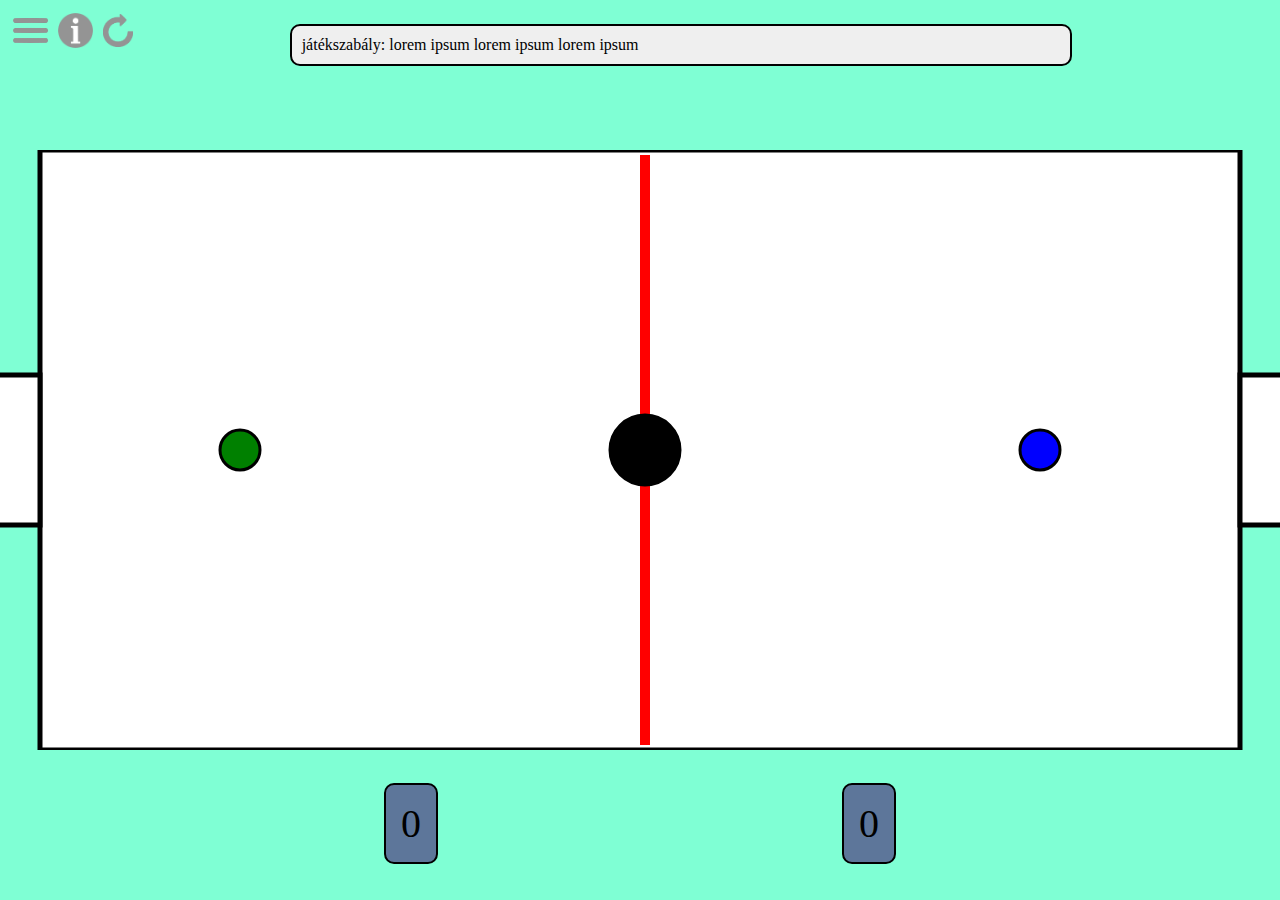
<file: index.html>
<!DOCTYPE html>
<html lang="en">
<head>
    <meta charset="UTF-8">
    <meta http-equiv="X-UA-Compatible" content="IE=edge">
    <meta name="viewport" content="width=device-width, initial-scale=1.0">
    <title>chess bitch</title>
    <link rel="stylesheet" href="style.css">
</head>
<body>
    <div id="headerLine">
        <button id="options" onclick="CloseSlider()" title="open setting"></button>
        <button id="info" onclick="ShowInfo()" title="game rules"></button>
        <button id="restart" onclick="Restart()" title="restart game"></button>
        <p id="rulez">játékszabály: lorem ipsum lorem ipsum lorem ipsum</p>
    </div>
    <div id="sliderBox">
        <p>1/friction:</p>
        <input type="range" id="slidiness" min="0.9" max="1" value="0.98" step="0.01">
        <p id="slidinessValue">0.98</p>

        <p>wall bounciness:</p>
        <input type="range" id="wallBounciness" min="0.2" max="10" value="0.5" step="0.01">
        <p id="wallBouncinessValue">0.5</p>

        <p>acceleration:</p>
        <input type="range" id="acceleration" min="0.1" max="5" value="0.7" step="0.01">
        <p id="accelerationValue">0.7</p>

        <p>ball mass:</p>
        <input type="range" id="ballMass" min="0.1" max="0.5" value="0.3" step="0.01">
        <p id="ballMassValue">0.3</p>

        <p>ball size:</p>
        <input type="range" id="ballSize" min="20" max="50" value="35" step="1">
        <p id="ballSizeValue">35</p>

        <p>boost Value [multiplier]:</p>
        <input type="range" id="boostValue" min="0.5" max="5" value="2" step="0.1">
        <p id="boostValueValue">2</p>

        <p>dash cooldown[ms]:</p>
        <input type="range" id="coolDown" min="1000" max="10000" value="500" step="10">
        <p id="coolDownValue">500</p>

        <button id="resetButton" onclick="ResetAdjustables()">Reset</button>
    </div>

    <svg id="table" width="1290" height="600">
        <rect id="board" width="1200" height="600" x="45" stroke="black" stroke-width="5" fill="white"></rect>
        <rect id="goal1" width="45" height="150" y="225" stroke="black" stroke-width="5" fill="white"></rect>
        <rect id="goal2" width="45" height="150" x="1245" y="225" stroke="black" stroke-width="5" fill="white"></rect>
        <rect id="middleline" width="10" height="590" x="645" y="5" fill="red" outline="none"></rect>

        <circle id="player1" cx="245" cy="300" r="20" stroke="black" stroke-width="3" fill="green"/>
        <circle id="player2" cx="1045" cy="300" r="20" stroke="black" stroke-width="3" fill="blue"/>
        <circle id="ball" cx="650" cy="300" r="35" stroke="black" stroke-width="3" fill="black"/>

        <line id="arrow1" x1="0" y1="0" x2="0" y2="0" stroke-width="7" marker-end='url(#head)'/>
        <line id="arrow2" x1="0" y1="0" x2="0" y2="0" stroke-width="7" marker-end='url(#head2)'/>
        <defs>
            <marker 
              id='head' 
              orient="auto" 
              markerWidth='3' 
              markerHeight='4' 
              refX='0.1' 
              refY='2'
            >
              <path d='M0,0 V4 L2,2 Z' fill="green" stroke="black" stroke-width = "0.7"/>
            </marker>
        </defs>
        
        <defs>
        <marker 
            id='head2' 
            orient="auto" 
            markerWidth='3' 
            markerHeight='4' 
            refX='0.1' 
            refY='2'
        >
            <path d='M0,0 V4 L2,2 Z' fill="blue" stroke="black" stroke-width = "0.7"/>
        </marker>
    </defs>
    </svg>
    <div id="points">
        <p id="player1Points">1</p>
        <p id="player2Points">2</p>
    </div>
</body>
<script src="logic.js"></script>
</html>
</file>
<file: style.css>
svg{
    margin: 0;
    position: absolute;
    top: 50%;
    left: 50%;
    -ms-transform: translate(-50%, -50%);
    transform: translate(-50%, -50%);
}
body{
    background-color:aquamarine;
}
line {
    display: none;
}

#sliderBox{
    width: 11%;
    height: 95vh;
    background-color: rgb(165, 200, 200);
    border: 2px solid black;
    border-radius: 15px;
    margin: 5px;
    text-align: center;
}
#headerLine{
    height: 5vh;
}

#options {
    height: 35px;
    width: 35px;
    background: url("optionIcon.png") no-repeat;
    background-size: 100%;
    background-position: center;
    border: none;
    margin: 5px;
    float: left;
    padding: 0;
}

#info {
    height: 35px;
    width: 35px;
    background: url("infoIcon.png") no-repeat;
    background-size: 100%;
    border: none;
    margin: 5px;
    float: left;
}

#restart {
    height: 35px;
    width: 30px;
    background: url("restartIcon.png") no-repeat;
    background-size: 100%;
    background-position: center;
    border: none;
    margin: 5px;
    float: left;
}

#rulez{
    width: 60%;
    float: left;
    background-color: rgb(239, 239, 239);
    border: 2px solid black;
    border-radius: 10px;
    padding: 10px;
    margin-left: 12%;
}

#points {
    position: absolute;
    bottom: 4vh;
    left: 30%;
    width: 40%;
    padding: 0;
}

#player1Points {
    font-size: 40px;
    text-align: left;
    float: left;
    padding: 15px;
    margin: 0;

    border: 2px solid black;
    border-radius: 10px;
    background-color: rgb(93, 118, 154);
}
#player2Points {
    font-size: 40px;
    text-align: right;
    float: right;
    padding: 15px;
    margin: 0;

    border: 2px solid black;
    border-radius: 10px;
    background-color: rgb(93, 118, 154);
}
</file>
